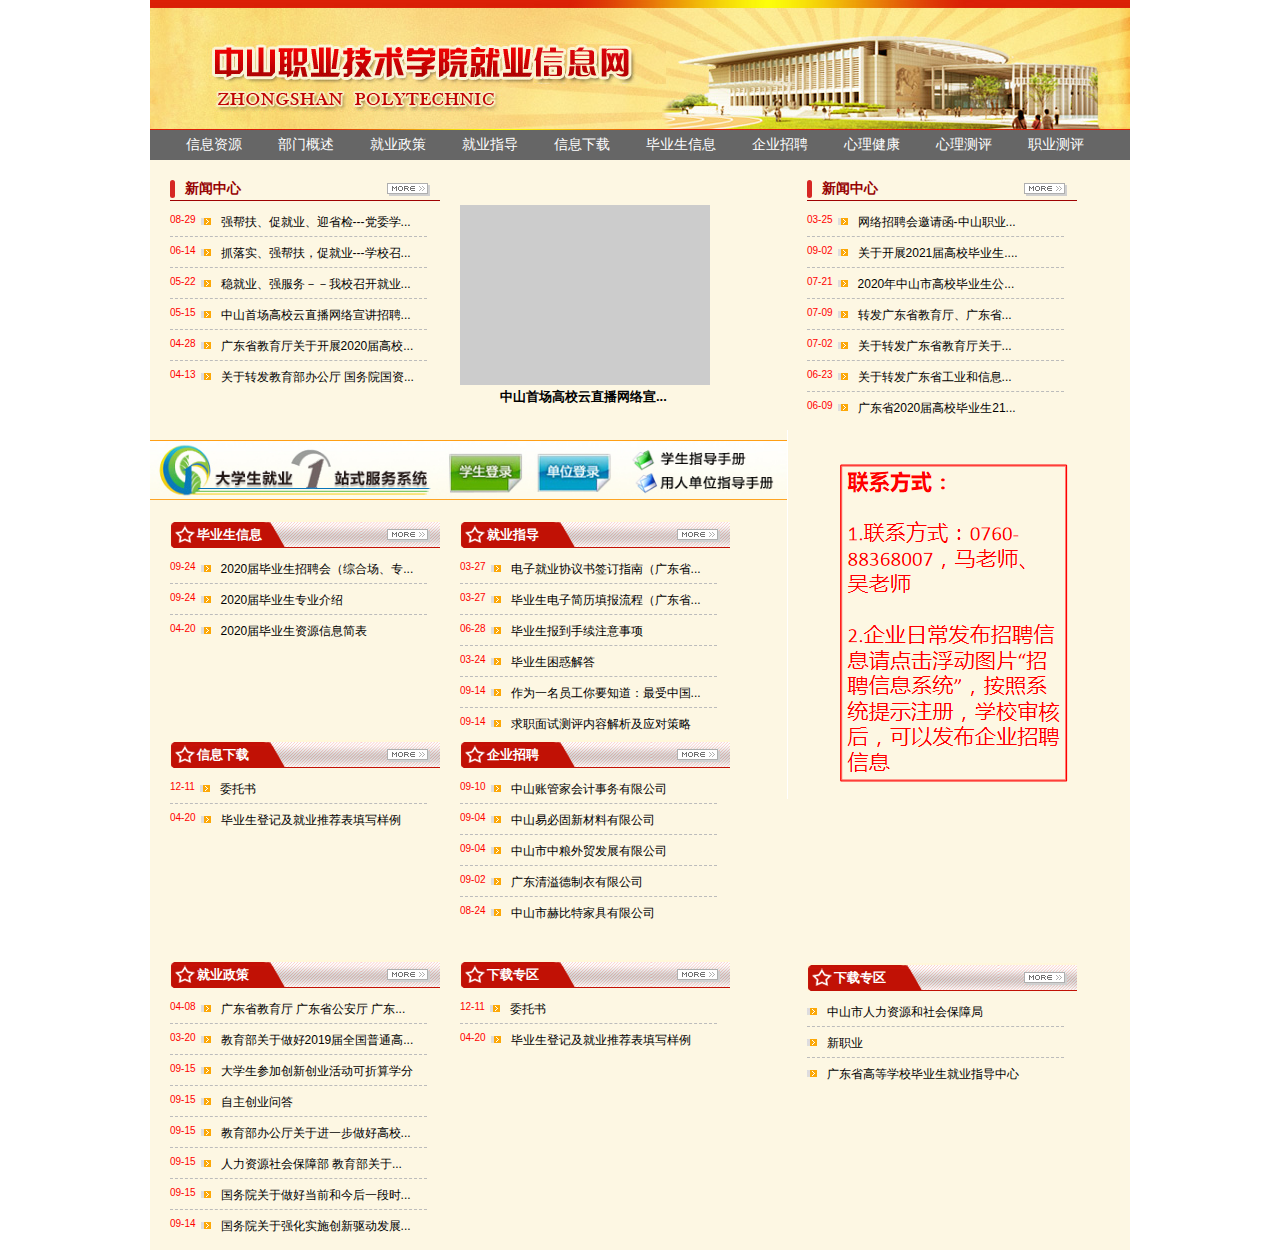
<file: HTML/HTML-9.13/index.html>
<!DOCTYPE html>
<html lang="en">
<head>
    <meta charset="UTF-8">
    <title>中山职业技术学院就业信息网</title>
    <link rel="stylesheet" href="./css/style.css" type="text/css"/>
</head>
<body>
    <div class="box">
        <div class="banner"></div>
        <div class="nav">
            <ul>
                <li><a href="#">信息资源</a></li>
                <li><a href="#">部门概述</a></li>
                <li><a href="#">就业政策</a></li>
                <li><a href="#">就业指导</a></li>
                <li><a href="#">信息下载</a></li>
                <li><a href="#">毕业生信息</a></li>
                <li><a href="#">企业招聘</a></li>
                <li><a href="#">心理健康</a></li>
                <li><a href="#">心理测评</a></li>
                <li><a href="#">职业测评</a></li>
            </ul>
        </div>
        <div class="content">
            <div class="left">
                <div class="leftContent" style="height: 230px">
                    <div class="contentTitle">
                        <span></span>
                        <p>新闻中心</p>
                        <img class="more" src="./images/more2.gif">
                    </div>
                    <div class="contentList">
                        <ul>
                            <li>
                                <span>08-29</span>
                                <img src="./images/ontop4.gif">
                                <p>强帮扶、促就业、迎省检---党委学...</p>
                            </li>
                            <li>
                                <span>06-14</span>
                                <img src="./images/ontop4.gif">
                                <p>抓落实、强帮扶，促就业---学校召...</p>
                            </li>
                            <li>
                                <span>05-22</span>
                                <img src="./images/ontop4.gif">
                                <p>稳就业、强服务－－我校召开就业...</p>
                            </li>
                            <li>
                                <span>05-15</span>
                                <img src="./images/ontop4.gif">
                                <p>中山首场高校云直播网络宣讲招聘...</p>
                            </li>
                            <li>
                                <span>04-28</span>
                                <img src="./images/ontop4.gif">
                                <p>广东省教育厅关于开展2020届高校...</p>
                            </li>
                            <li>
                                <span>04-13</span>
                                <img src="./images/ontop4.gif">
                                <p>关于转发教育部办公厅 国务院国资...</p>
                            </li>
                        </ul>
                    </div>
                </div>
                <div class="leftContent" style="height: 230px">
                    <div class="carouselBox"></div>
                    <p class="pTitleWeight">中山首场高校云直播网络宣...</p>
                </div>
                <div class="advertising">
                    <img src="./images/ncss-banner.jpg">
                </div>
                <div class="leftContent">
                    <div class="contentTitles">
                        <p>毕业生信息</p>
                        <img class="more" src="./images/more2.gif">
                    </div>
                    <div class="contentList">
                        <ul>
                            <li>
                                <span>09-24</span>
                                <img src="./images/ontop4.gif">
                                <p>2020届毕业生招聘会（综合场、专...</p>
                            </li>
                            <li>
                                <span>09-24</span>
                                <img src="./images/ontop4.gif">
                                <p>2020届毕业生专业介绍</p>
                            </li>
                            <li>
                                <span>04-20</span>
                                <img src="./images/ontop4.gif">
                                <p>2020届毕业生资源信息简表</p>
                            </li>
                        </ul>
                    </div>
                </div>
                <div class="leftContent">
                    <div class="contentTitles">
                        <p>就业指导</p>
                        <img class="more" src="./images/more2.gif">
                    </div>
                    <div class="contentList">
                        <ul>
                            <li>
                                <span>03-27</span>
                                <img src="./images/ontop4.gif">
                                <p>电子就业协议书签订指南（广东省...</p>
                            </li>
                            <li>
                                <span>03-27</span>
                                <img src="./images/ontop4.gif">
                                <p>毕业生电子简历填报流程（广东省...</p>
                            </li>
                            <li>
                                <span>06-28</span>
                                <img src="./images/ontop4.gif">
                                <p>毕业生报到手续注意事项</p>
                            </li>
                            <li>
                                <span>03-24</span>
                                <img src="./images/ontop4.gif">
                                <p>毕业生困惑解答</p>
                            </li>
                            <li>
                                <span>09-14</span>
                                <img src="./images/ontop4.gif">
                                <p>作为一名员工你要知道：最受中国...</p>
                            </li>
                            <li>
                                <span>09-14</span>
                                <img src="./images/ontop4.gif">
                                <p>求职面试测评内容解析及应对策略</p>
                            </li>
                        </ul>
                    </div>
                </div>
                <div class="leftContent">
                    <div class="contentTitles">
                        <p>信息下载</p>
                        <img class="more" src="./images/more2.gif">
                    </div>
                    <div class="contentList">
                        <ul>
                            <li>
                                <span>12-11</span>
                                <img src="./images/ontop4.gif">
                                <p>委托书</p>
                            </li>
                            <li>
                                <span>04-20</span>
                                <img src="./images/ontop4.gif">
                                <p>毕业生登记及就业推荐表填写样例</p>
                            </li>

                        </ul>
                    </div>
                </div>
                <div class="leftContent">
                    <div class="contentTitles">
                        <p>企业招聘</p>
                        <img class="more" src="./images/more2.gif">
                    </div>
                    <div class="contentList">
                        <ul>
                            <li>
                                <span>09-10</span>
                                <img src="./images/ontop4.gif">
                                <p>中山账管家会计事务有限公司</p>
                            </li>
                            <li>
                                <span>09-04</span>
                                <img src="./images/ontop4.gif">
                                <p>中山易必固新材料有限公司</p>
                            </li>
                            <li>
                                <span>09-04</span>
                                <img src="./images/ontop4.gif">
                                <p>中山市中粮外贸发展有限公司</p>
                            </li>
                            <li>
                                <span>09-02</span>
                                <img src="./images/ontop4.gif">
                                <p>广东清溢德制衣有限公司</p>
                            </li>
                            <li>
                                <span>08-24</span>
                                <img src="./images/ontop4.gif">
                                <p>中山市赫比特家具有限公司</p>
                            </li>
                        </ul>
                    </div>
                </div>
                <div class="leftContent">
                    <div class="contentTitles">
                        <p>就业政策</p>
                        <img class="more" src="./images/more2.gif">
                    </div>
                    <div class="contentList" style="height: 240px">
                        <ul>
                            <li>
                                <span>04-08</span>
                                <img src="./images/ontop4.gif">
                                <p>广东省教育厅 广东省公安厅 广东...</p>
                            </li>
                            <li>
                                <span>03-20</span>
                                <img src="./images/ontop4.gif">
                                <p>教育部关于做好2019届全国普通高...</p>
                            </li>
                            <li>
                                <span>09-15</span>
                                <img src="./images/ontop4.gif">
                                <p>大学生参加创新创业活动可折算学分</p>
                            </li>
                            <li>
                                <span>09-15</span>
                                <img src="./images/ontop4.gif">
                                <p>自主创业问答</p>
                            </li>
                            <li>
                                <span>09-15</span>
                                <img src="./images/ontop4.gif">
                                <p>教育部办公厅关于进一步做好高校...</p>
                            </li>
                            <li>
                                <span>09-15</span>
                                <img src="./images/ontop4.gif">
                                <p>人力资源社会保障部  教育部关于...</p>
                            </li>
                            <li>
                                <span>09-15</span>
                                <img src="./images/ontop4.gif">
                                <p>国务院关于做好当前和今后一段时...</p>
                            </li>
                            <li>
                                <span>09-14</span>
                                <img src="./images/ontop4.gif">
                                <p>国务院关于强化实施创新驱动发展...</p>
                            </li>
                        </ul>
                    </div>
                </div>
                <div class="leftContent">
                    <div class="contentTitles">
                        <p>下载专区</p>
                        <img class="more" src="./images/more2.gif">
                    </div>
                    <div class="contentList">
                        <ul>
                            <li>
                                <span>12-11</span>
                                <img src="./images/ontop4.gif">
                                <p>委托书</p>
                            </li>
                            <li>
                                <span>04-20</span>
                                <img src="./images/ontop4.gif">
                                <p>毕业生登记及就业推荐表填写样例</p>
                            </li>
                        </ul>
                    </div>
                </div>
            </div>
            <div class="right">
                <div class="leftContent" style="height: 230px">
                    <div class="contentTitle">
                        <span></span>
                        <p>新闻中心</p>
                        <img class="more" src="./images/more2.gif">
                    </div>
                    <div class="contentList">
                        <ul>
                            <li>
                                <span>03-25</span>
                                <img src="./images/ontop4.gif">
                                <p>网络招聘会邀请函-中山职业...</p>
                            </li>
                            <li>
                                <span>09-02</span>
                                <img src="./images/ontop4.gif">
                                <p>关于开展2021届高校毕业生....</p>
                            </li>
                            <li>
                                <span>07-21</span>
                                <img src="./images/ontop4.gif">
                                <p>2020年中山市高校毕业生公...</p>
                            </li>
                            <li>
                                <span>07-09</span>
                                <img src="./images/ontop4.gif">
                                <p>转发广东省教育厅、广东省...</p>
                            </li>
                            <li>
                                <span>07-02</span>
                                <img src="./images/ontop4.gif">
                                <p>关于转发广东省教育厅关于...</p>
                            </li>
                            <li>
                                <span>06-23</span>
                                <img src="./images/ontop4.gif">
                                <p>关于转发广东省工业和信息...</p>
                            </li>
                            <li>
                                <span>06-09</span>
                                <img src="./images/ontop4.gif">
                                <p>广东省2020届高校毕业生21...</p>
                            </li>
                        </ul>
                    </div>
                </div>
                <img style="margin-top: 20px" src="./images/2.png">
                <div class="leftContent" style="margin-top: 160px">
                    <div class="contentTitles">
                        <p>下载专区</p>
                        <img class="more" src="./images/more2.gif">
                    </div>
                    <div class="contentList">
                        <ul>
                            <li>
                                <img src="./images/ontop4.gif">
                                <p>中山市人力资源和社会保障局</p>
                            </li>
                            <li>
                                <img src="./images/ontop4.gif">
                                <p>新职业</p>
                            </li>
                            <li>
                                <img src="./images/ontop4.gif">
                                <p>广东省高等学校毕业生就业指导中心</p>
                            </li>
                        </ul>
                    </div>
                </div>
            </div>
        </div>
    </div>
</body>
</html>
</file>
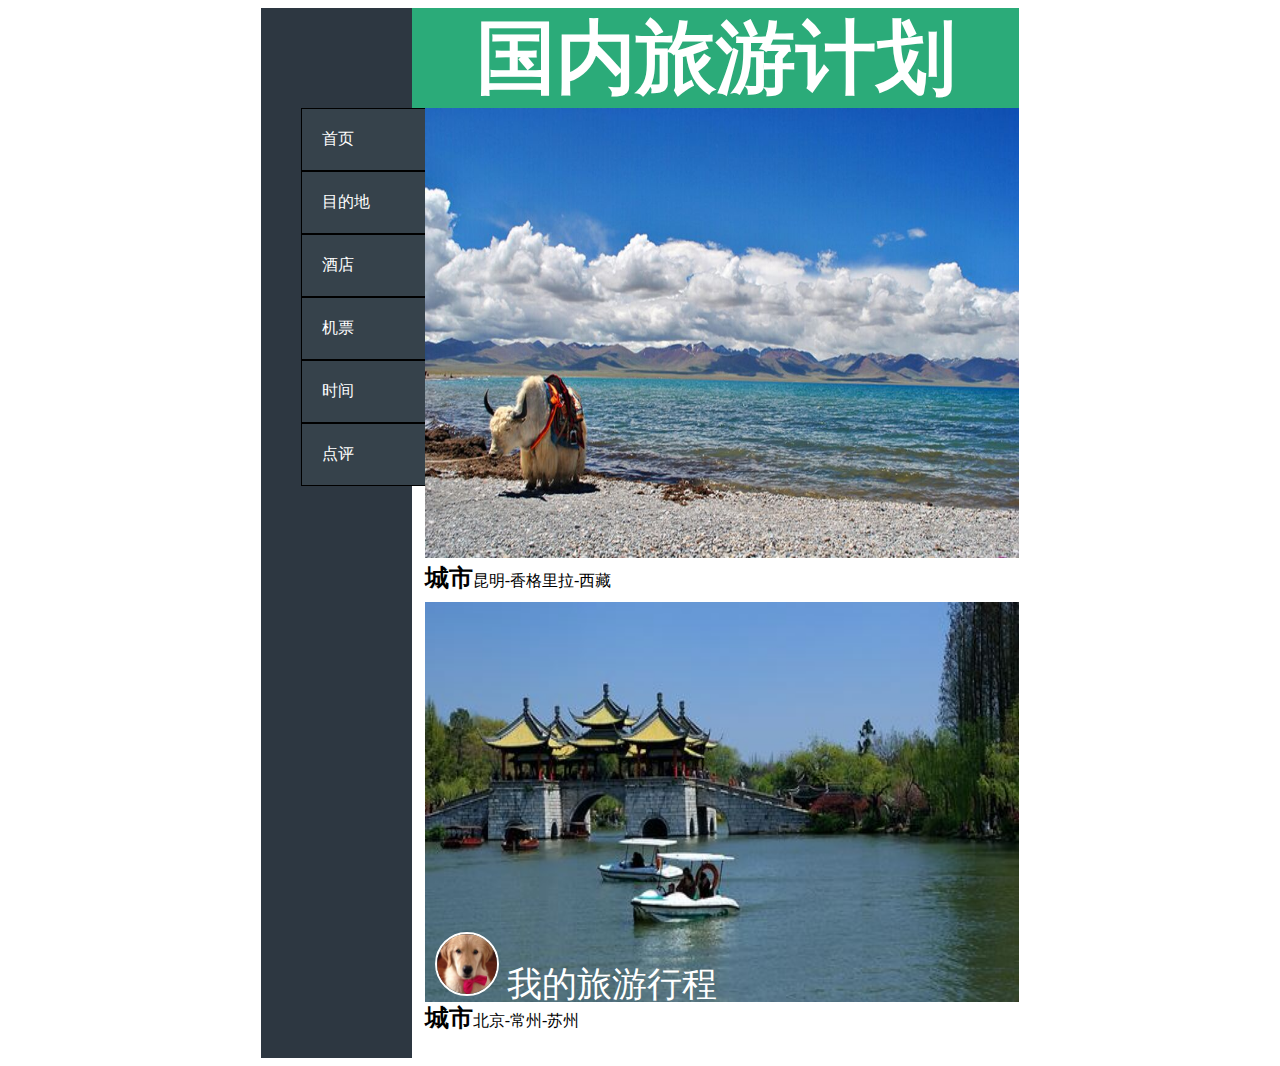
<file: HTML/HTML-9.21/index.html>
<!DOCTYPE html>
<html lang="en">
<head>
    <meta charset="UTF-8">
    <title>旅游站</title>
    <link rel="stylesheet" href="css/indexStyle.css">
</head>
<body>
    <div class="box">
        <div class="left_box">
            <ul>
                <li><a href="#">首页</a></li>
                <li><a href="#">目的地</a></li>
                <li><a href="#">酒店</a></li>
                <li><a href="#">机票</a></li>
                <li><a href="#">时间</a></li>
                <li><a href="#">点评</a></li>
            </ul>
        </div>
        <div class="right_box">
            <div class="top_banner">
                <h1>国内旅游计划</h1>
            </div>
            <div class="center_img">
                <img src="img/fengjing.jpg" width="100%" height="450px">
                <div class="center_text">
                    <p><h2>城市</h2>昆明-香格里拉-西藏</p>
                </div>
                <div class="foot_img">
                    <span>
                        <img src="img/touxiang.jpg" class="touxiang">
                        我的旅游行程
                    </span>
                </div>
                <div class="foot_text">
                    <p><h2>城市</h2>北京-常州-苏州</p>
                </div>
            </div>

        </div>
    </div>

</body>
</html>
</file>
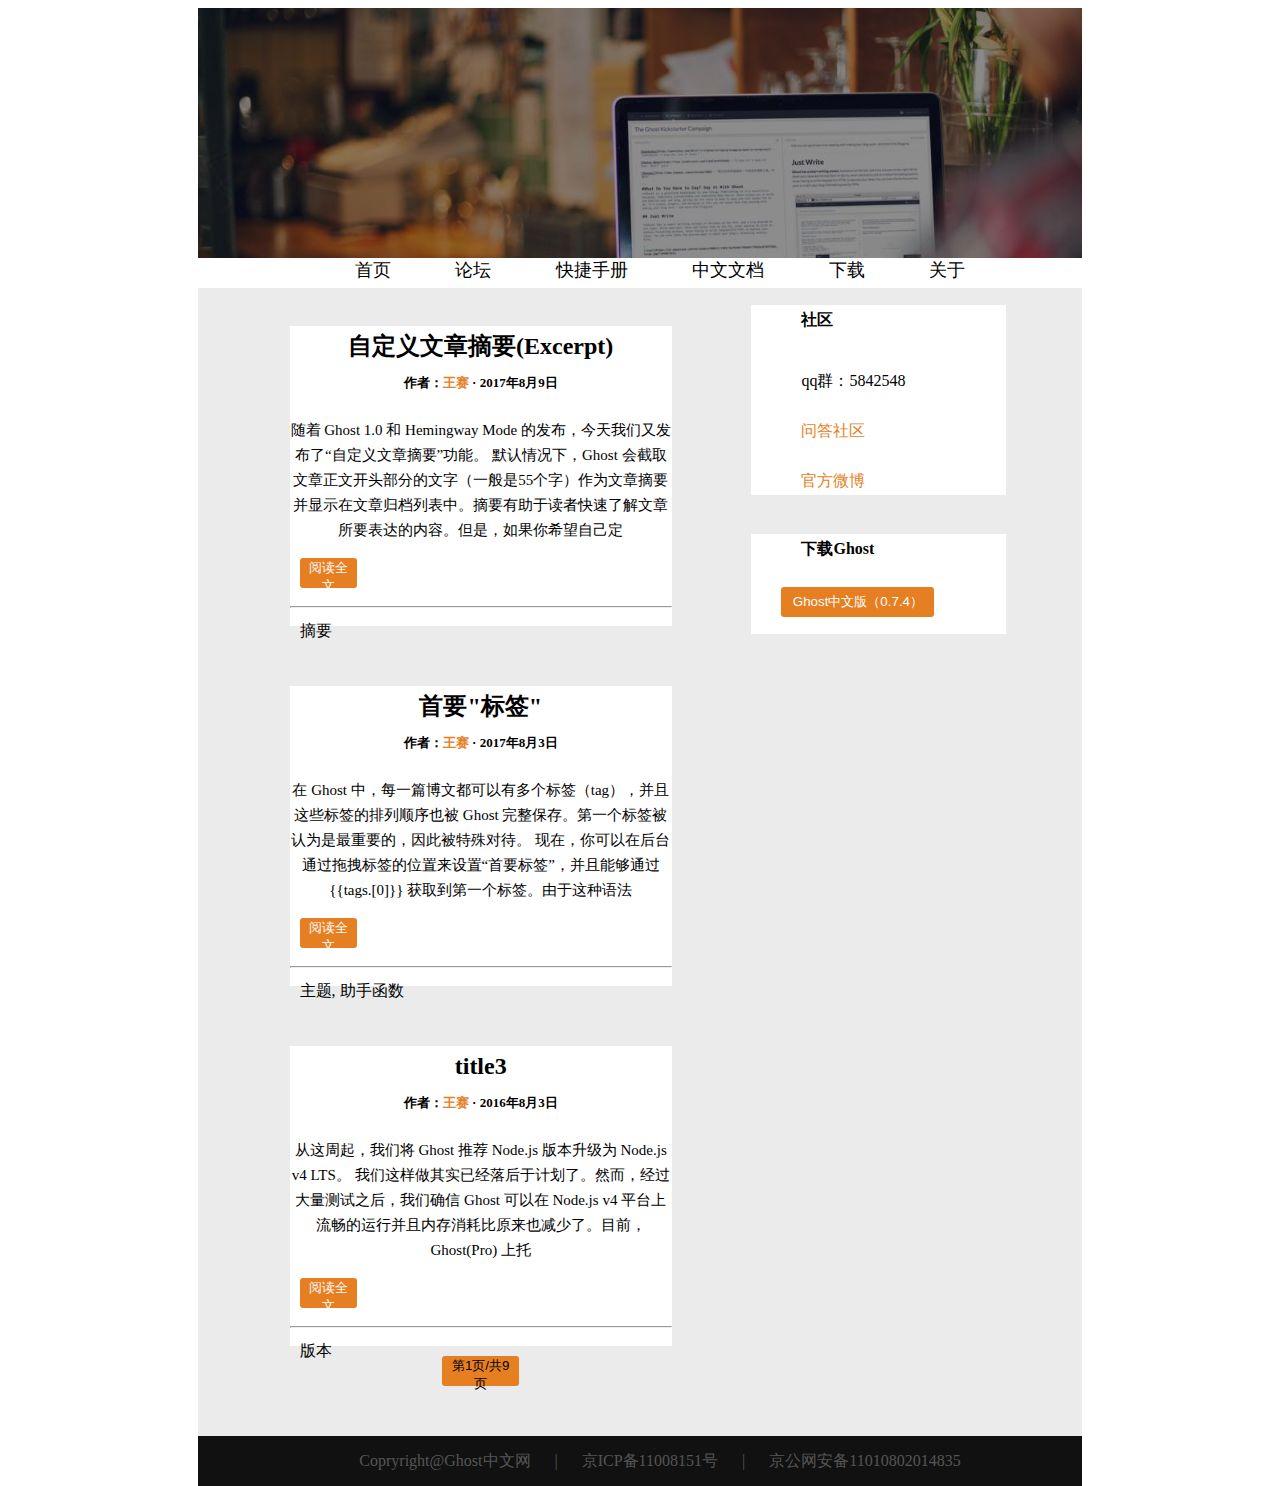
<file: HTML/HTML-9.28/index.html>
<!DOCTYPE html>
<html lang="en">
<head>
    <meta charset="UTF-8">
    <title>Blog</title>
    <link rel="stylesheet" href="css/indexStyle.css">
</head>
<body>
    <div class="bodyStyle">
        <div class="banner"></div>
        <div class="nav">
            <ul>
                <li><a href="#">首页</a></li>
                <li><a href="#">论坛</a></li>
                <li><a href="#">快捷手册</a></li>
                <li><a href="#">中文文档</a></li>
                <li><a href="#">下载</a></li>
                <li><a href="#">关于</a></li>
            </ul>
        </div>
        <br>
        <div class="section">
            <!--    blog内容栏        -->
            <div class="main">
                <div class="article">
                    <h2>自定义文章摘要(Excerpt)</h2>
                    <h6>作者：<a href="">王赛</a>  · 2017年8月9日</h6>
                    <p>随着 Ghost 1.0 和 Hemingway Mode 的发布，今天我们又发布了“自定义文章摘要”功能。 默认情况下，Ghost 会截取文章正文开头部分的文字（一般是55个字）作为文章摘要并显示在文章归档列表中。摘要有助于读者快速了解文章所要表达的内容。但是，如果你希望自己定</p>
                    <button type="button" class="article_btn">阅读全文</button>
                    <br>
                    <hr>
                    <div class="aside_foot">摘要</div>
                </div>
                <br>
                <div class="article">
                    <h2>首要"标签"</h2>
                    <h6>作者：<a href="">王赛</a>  · 2017年8月3日</h6>
                    <p>在 Ghost 中，每一篇博文都可以有多个标签（tag），并且这些标签的排列顺序也被 Ghost 完整保存。第一个标签被认为是最重要的，因此被特殊对待。 现在，你可以在后台通过拖拽标签的位置来设置“首要标签”，并且能够通过 {{tags.[0]}} 获取到第一个标签。由于这种语法</p>
                    <button type="button" class="article_btn">阅读全文</button>
                    <br>
                    <hr>
                    <div class="aside_foot"> 主题, 助手函数</div>
                </div>
                <br>
                <div class="article">
                    <h2>title3</h2>
                    <h6>作者：<a href="">王赛</a>  · 2016年8月3日</h6>
                    <p>从这周起，我们将 Ghost 推荐 Node.js 版本升级为 Node.js v4 LTS。 我们这样做其实已经落后于计划了。然而，经过大量测试之后，我们确信 Ghost 可以在 Node.js v4 平台上流畅的运行并且内存消耗比原来也减少了。目前，Ghost(Pro) 上托</p>
                    <button type="button" class="article_btn">阅读全文</button>
                    <br>
                    <hr>
                    <div class="aside_foot"> 版本</div>
                </div>
                <div class="foot_nav">
                   <button type="button" class="foot_nav_btn1">第1页/共9页</button>
                </div>
            </div>
            <div class="aside">
                <div class="aside_box1">
                    <h4>社区</h4>
                    <ul>
                        <li>qq群：5842548</li>
                        <li><a href="#">问答社区</a></li>
                        <li><a href="#">官方微博</a></li>
                    </ul>
                </div>
                <br>
                <div class="aside_box2">
                    <h4>下载Ghost</h4>
                    <button class="aside_box2_btn" type="submit">Ghost中文版（0.7.4）</button>
                </div>
            </div>
        </div>
        <div class="foot">
            <ul>
                <li>Copryright@Ghost中文网</li>
                <li>|</li>
                <li>京ICP备11008151号</li>
                <li>|</li>
                <li>京公网安备11010802014835</li>
            </ul>
        </div>



    </div>
</body>
</html>
</file>
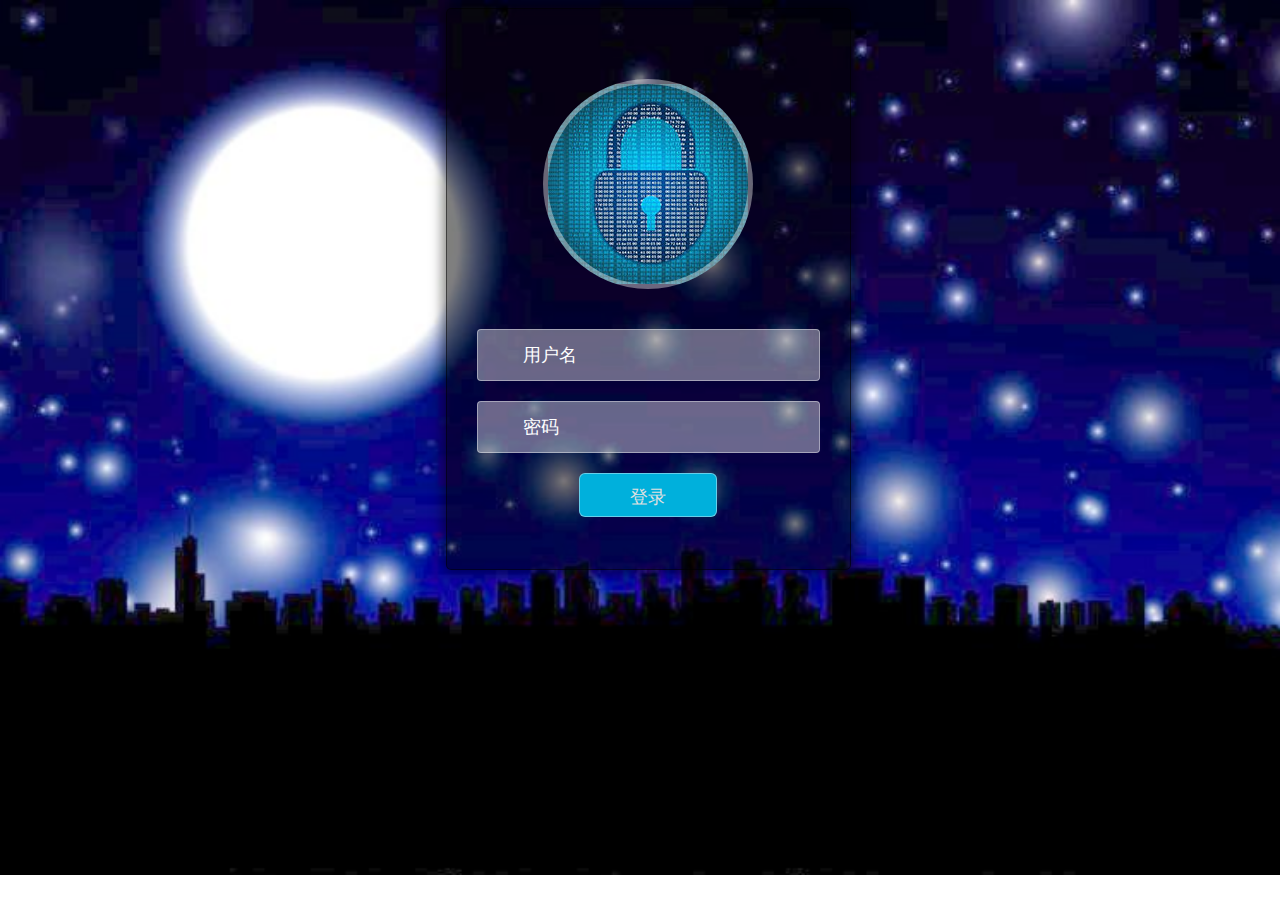
<file: HTML/HTML-10.12/html/index.html>
<!DOCTYPE html>
<html lang="en">
<head>
    <meta charset="UTF-8">
    <title>form表单</title>
    <link rel="stylesheet" href="../css/indexStyle.css">
    <script src="../js/indexStyle.js"></script>
</head>
<body>
<form action="">
    <div class="border-radius"></div>
        <input type="text" name="name" placeholder="用户名">
        <input type="password" name="password" placeholder="密码">
        <input type="submit" name="submit" value="登录" class="btn">

</form>


</body>
</html>
</file>
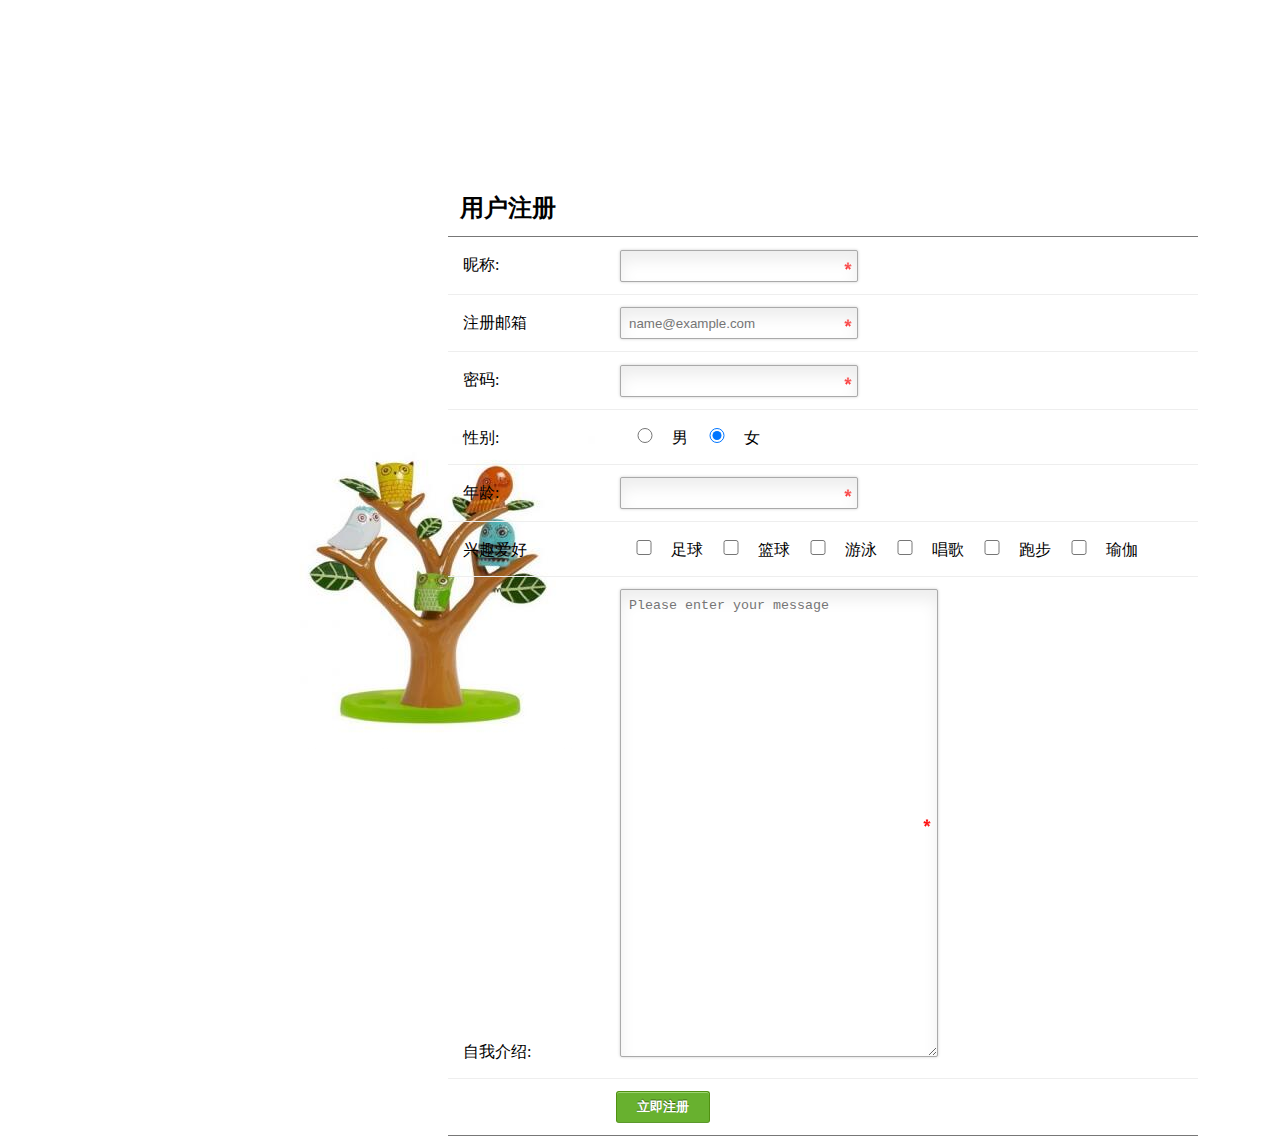
<file: HTML/HTML-10.12/html/form.html>
<!DOCTYPE html>
<html lang="en">
<head>
    <meta charset="UTF-8">
    <title>表单验证</title>
    <link rel="stylesheet" href="../css/formStyle.css">
</head>
<body>
    <div>
        <img src="../img/tree.jpg" class="tree">
        <form action="#" class="contact_form" method="post" name="contact_form">
            <ul>
                <li class="usually">
                    <h2>用户注册</h2>
                </li>
                <li class="usually">
                    <span>昵称:</span>
                    <input type="text" id="name" name="name" required>
                </li>
                <li class="usually">
                    <span>注册邮箱</span>
                    <input type="email" name="email" placeholder="name@example.com" required>
                </li>
                <li class="usually">
                    <span>密码:</span>
                    <input type="password" name="password" required>
                </li>
                <li class="special">
                    <span>性别:</span>
                    <input type="radio" name="sex" id="male" checked>
                    <label for="male">男</label>
                    <input type="radio" name="sex" id="female" checked>
                    <label for="female">女</label>
                </li>
                <li class="usually">
                    <span>年龄:</span>
                    <input type="number" name="age" required>
                </li>
                <li class="special">
                    <span>兴趣爱好</span>
                    <input type="checkbox" id="football" name="interest">
                    <label for="football">足球</label>
                    <input type="checkbox" id="basketball" name="interest">
                    <label for="basketball">篮球</label>
                    <input type="checkbox" id="swim" name="interest">
                    <label for="swim">游泳</label>
                    <input type="checkbox" id="sing" name="interest">
                    <label for="sing">唱歌</label>
                    <input type="checkbox" id="run" name="interest">
                    <label for="run">跑步</label>
                    <input type="checkbox" id="yoga" name="interest">
                    <label for="yoga">瑜伽</label>
                </li>
                <li class="usually">
                    <span>自我介绍:</span>
                    <textarea name="introduction" cols="200" rows="30"
                              placeholder="Please enter your message"
                              class="message" required></textarea>
                </li>
                <li>
                   <button class="submitBtn" type="submit">立即注册</button>
                </li>
            </ul>

        </form>
    </div>

</body>
</html>
</file>
<file: HTML/HTML-9.13/css/style.css>
*{
    margin: 0;
    padding: 0;
    font-family: microsoft yahei light,microsoft yahei,PingFangSC-Regular,Helvetica,sans-serif,等线;
    user-select: none;
    outline: none;
    list-style: none;
}
.box{
    margin: 0 auto;
    width: 980px;
    padding-bottom: 10px;
}
/*banner图*/
.banner{
    width: 100%;
    height: 130px;
    background-color: #CCC;
    background-image: url("../images/jiuye.jpg");
}
/*导航条*/
.nav{
    width: 100%;
    height: 30px;
    background-color: #666;
}
.nav ul{
    padding-top: 5px;
}
.nav li{
    float: left;
    margin-left: 36px;
}
.nav li a{
    color: #FFF;
    font-size: 14px;
    text-decoration: none;
}
.nav li a:hover{
    color: #FFFEBE;
}
/*内容*/
.content{
    width: 100%;
    height: 1090px;
    background-color: #FDF7E3;
}
.contentTitle{
    width: 100%;
    height: 20px;
    border-bottom: solid #9F0202 1px;
}
.contentTitles{
    width: 100%;
    height: 28px;
    background-image: url("../images/cyan.gif");
}
.contentTitle span{
    display: block;
    width: 5px;
    border-radius: 10px;
    height: 90%;
    float: left;
    background-color: #D62724;
}
.contentTitle p{
    font-size: 14px;
    font-weight: bold;
    margin-left: 15px;
    color: #970202;
}
.contentTitles p{
    position: relative;
    top: 6px;
    left: 12px;
    font-size: 13px;
    font-weight: bold;
    margin-left: 15px;
    color: #FFF;
}
.contentTitle .more{
    float: right;
    margin-top: -15px;
    margin-right: 10px;
}
.contentTitles .more{
    float: right;
    margin-top: -9px;
    margin-right: 10px;
}
.contentList{
    width: 95%;
    height: 200px;
}
.contentList ul{
    margin-top: 10px;
}
.contentList li{
    margin-top: 5px;
    height: 25px;
    border-bottom: dashed #BCBCBC 1px;
}
.contentList li:last-child{
    border-bottom: none;
}
.contentList li *{
    float: left;
}
.contentList span{
    font-size: 10px;
    color: #FF0000;
    margin-top: 3px;
    margin-right: 5px;
}
.contentList p{
    font-size: 12px;
    margin-top: 3px;
    margin-left: 5px;
    cursor: pointer;
}
.contentList p:hover{
    color: #006600;
}
.pTitleWeight{
    font-weight: bold;
    font-size: 13px;
    margin-left: 40px;
    margin-top: 3px;
}
/*左内容*/
.left{
    float: left;
    width: 65%;
}
.leftContent{
    float: left;
    width: 270px;
    height: 200px;
    margin-top: 20px;
    margin-left: 20px;
}
.carouselBox{
    margin-top: 25px;
    width: 250px;
    height: 180px;
    background-color: #CCC;
}
.advertising{
    float: left;
    width: 100%;
    height: 60px;
    margin-top: 30px;
}
.advertising img{
    width: 100%;
}
/*右内容*/
.right{
    float: right;
    width: 35%;
}
</file>
<file: HTML/HTML-9.21/css/indexStyle.css>
.box{
    width: 60%;
    height: 1050px;
    margin: 0 auto;
    /*background-color: pink;*/
}
.left_box{
    width: 20%;
    height: 1050px;
    background-color: #2d3741;
    float: left;
}
.left_box ul{
    display: block;
    text-decoration:none;
    margin-top: 100px;
}
.left_box li{
    text-decoration: none;
    display: block;
    border: 1px solid #000000;
    width: 100px;
    background-color: #36424b;
    padding: 20px;
    color: white;
}
.left_box a{
    text-decoration: none;
    color: white;
}
.right_box{
    width: 80%;
    height: 800px;
    float: right    ;
}
.top_banner{
    width: 100%;
    height: 100px;
    text-align: center;
    margin: 0 auto;
    line-height: 100px;
    background-color: #2bab79;
}
.top_banner h1{
    margin: 0 auto;
    color: white;
    font-size: 80px;
}
.center_img{
    width: 98%;
    height: 300px;
    float: right;
    background-image: url("../img/fengjing.jpg");
    background-repeat: no-repeat;
    background-size: 100% 450px;
    background-color: pink;
}

.center_text{
    width: 100%;
    height: 40px;
}
.center_text p{
    display: inline;
}
.center_text h2{
    display: inline;
}
.foot_img{
    width: 100%;
    height: 400px;
    background-image: url("../img/华东.jpg");
    background-repeat: no-repeat;
    background-size: 100% 400px ;
}
.foot_img span{
    font-size: 35px;
    color: white;
}
.foot_text{
    width: 100%;
    height: 40px;
}
.foot_text p{
    display: inline;
}
.foot_text h2{
    display: inline;
}
.touxiang{
    width: 60px;
    height: 60px;
    border: 2px solid white;
    border-radius: 50px;
    margin-top: 330px;
    margin-left: 10px;
}
</file>
<file: HTML/HTML-9.28/css/indexStyle.css>
.bodyStyle{
    width: 70%;
    height: 1450px;
    margin: 0 auto;
    background-color: #ebebeb;
}
.banner{
    width: 100%;
    height: 250px;
    background-color: bisque;
    background-image: url("../img/banner.jpg");
    background-repeat: no-repeat;
    background-size:100%;
}
.nav{
    width: 100%;
    height: 30px;
    background-color: white;
    text-align: center;
    font-size: 18px;
}
.nav ul{
    display: inline;
    text-decoration: none;
}
.nav li{
    display: inline;
    text-decoration: none;
    padding: 30px;
}
.nav a{
    text-decoration: none;
    color: black;
}
.nav a:hover{
    text-decoration: none;
    color: aquamarine;
}
.section{
    width: 90%;
    height: 1000px;
    margin: 0 auto;
    /*background-color: pink;*/
}
.main{
    width: 60%;
    height: 1000px;
    float: left;
    line-height: 40px;
}
.article{
    width: 80%;
    height: 300px;
    margin: 0 auto;
    background-color: white;
    text-align: center;
    display: block;
}
.article a{
    text-decoration: none;
    color: #e67e22;
}
.article h6{
    font-size: 13px;
    margin-top: -23px;
}
.article p{
    margin-top: -15px;
    font-size: 15px;
    line-height: 25px;
}
.article_btn{
    width: 15%;
    height: 30px;
    border: 0px;
    border-radius: 3px;
    float: left;
    margin-left: 10px;
    background-color: #e67e22;
    color: white;
}
.aside_foot{
    float: left;
    text-align: center;
    margin-top: -5px;
    font-size: 16px;
    margin-left: 10px;
}
.foot_nav{
    text-align: center;
    margin: 10px  auto;
    width: 20%;
    height: 50px;
}
.foot_nav_btn1{
    width: 80%;
    height: 30px;
    border: 0px;
    border-radius: 3px;
    background-color: #e67e22;
}
.aside{
    width: 40%;
    height: 500px;
    float: right;
    display: block;
}
.aside_box1{
    width: 80%;
    height: 190px;
    margin: 0 auto;
    text-align: left;
    line-height: 30px;
    background-color: white;
}
.aside_box1 h4{
    margin-top: -1px;
    margin-left: 50px;
}
.aside_box1 ul{
    text-decoration: none;
}
.aside_box1 li{
    text-decoration: none;
    display: block;
    padding: 10px;
}
.aside_box1 a{
    text-decoration: none;
    color: #e67e22;
}
.aside_box2{
    width: 80%;
    height: 100px;
    margin: 0 auto;
    text-align: left;
    display: block;
    background-color: white;
    line-height: 30px;
}
.aside_box2 h4{
    margin-left: 50px;
}
.aside_box2_btn{
    width: 60%;
    height: 30px;
    background-color: #e67e22;
    color: white;
    border: 0px;
    border-radius: 3px;
    margin-left: 30px;
}
.foot{
    width: 100%;
    height: 50px;
    background-color: #111111;
    color: #555555;
    line-height: 50px;
    text-align: center;
    margin-top: 130px;
}
.foot ul{
    text-decoration: none;
}
.foot li{
    margin-top: 10px;
    text-decoration: none;
    display: inline;
    padding: 10px;
}
</file>
<file: HTML/HTML-10.12/css/indexStyle.css>
html, body {
    width: 100%;
    height: 100%
}

body {
    background: url("../img/1.png") no-repeat;
    background-size: 100%;
}

form {
    width: 343px;
    height: 500px;
    margin: 0 auto;
    padding: 30px;
    border: 1px solid rgba(0,0,0,.5);
    border-radius: 5px;
    background: rgba(0,0,0,0.5);
    box-shadow: 0 0 13px 3px rgba(0,0,0,.5);
    overflow: hidden;
}
.border-radius{
    width: 200px;
    height: 200px;
    margin: 40px auto;
    background: url("../img/2.jpg") no-repeat center center;
    border: 5px solid rgba(255,255,255,.4);
    border-radius: 200px;
}
input{
    width: 276px;
    height: 48px;
    border: 1px solid rgba(255,255,255,.4);
    border-radius: 4px;
    display: block;
    font-family: "Source Sans Pro",sans-serif;
    font-size: 18px;
    color: #fff;
    padding-left: 45px;
    padding-right: 20px;
    margin-bottom: 20px;
    background: rgba(255,255,255,0.4) no-repeat 16px 16px;
}
::-webkit-input-placeholder{
    color: #fff;
}
input:focus{
    background-color: rgba(0,0,0,0.2);
    box-shadow: 0 0 5px 1px rgba(255,255,255,.5);
    overflow: hidden;
}
input[type=submit]{
    cursor: pointer;
}
.btn{
    width: 138px;
    height: 44px;
    border-radius: 4px;
    margin: 0 auto;
    background: #00B0Dc;
    padding: 10.5px 21px;
    border-radius: 6px;
    color: #e1e1e1;
}
.btn:hover{
    border: 1px solid #253737;
    text-shadow: 0 1px 0 #333333;
    background: #00B0Dc;
    color: #fff;
}
.btn:active{
    margin-top: 1px;
    text-shadow: 0 -1px 0 #333333;
    border: 1px solid #253737;
    background: #00B0Dc;
    color: #fff;
}
</file>
<file: HTML/HTML-10.12/css/formStyle.css>
.contact_form{
    width: 70%;
    position: absolute;
    top: 20%;
    left: 35%;
}

.tree {
    position: relative;
    top: 420px;
    left: 260px;
}

.contact_form ul {
    width: 750px;
    list-style: none;
    margin: 0px;
    padding: 0px;
    text-decoration: none;
}

.contact_form li {
    padding: 12px;
    border-bottom: 1px solid #eee;
    position: relative;
    text-decoration: none;list-style: none;
}

.contact_form h2, .contact_form span {
    font-family: Georgia, Times, "Times New Roman", Serif;
}

.contact_form li:first-child,
.contact_form li:last-child {
    border-bottom: 1px solid #777;
}

.contact_form h2 {
    margin: 0;
}

.contact_form span {
    width: 150px;
    margin-top: 3px;
    display: inline-block;
    padding: 3px;
}

.usually input {
    height: 20px;
    width: 220px;
    padding: 5px 8px;
}

.contact_form textarea {
    padding: 8px;
    width: 300px;
}

.contact_form button {
    margin-left: 156px
}

.special input {
    height: 15px;
    width: 40px;
    padding: 5px 8px;
}

.usually input,
.usually textarea {
    background: #fff url("../img/attention.png") no-repeat 98% center;
    border: 1px solid #aaa;
    box-shadow: 0px 0px 3px #ccc, 0 10px 15px #eee inset;
    border-radius: 2px;
    transition: padding .25s;
}
.usually input:focus,
.usually textarea:focus{
    background: #fff;
    border:1px solid #555;
    box-shadow: 0 0 3px #aaa;
    padding-right: 70px;
}

.usually input:focus:invalid,
.usually textarea:focus:invalid{
    background: #fff url("../img/warn.png") no-repeat 98% center;
    box-shadow: 0 0 5px #d45252;
}
.usually input:required:valid,
.usually textarea:required:valid{
    background: #fff url("../img/right.png") no-repeat 98% center;
    box-shadow: 0 0 5px #5cd053;
    border-color: #28921f;
}

button.submitBtn{
    background-color: #68b12f;
    background: linear-gradient(top,#68b12f,#50911e);
    border: 1px solid #509111;
    border-bottom: 1px solid #5b992b;
    border-radius: 3px;
    box-shadow: inset 0 1px 0 0 #9fd574;
    color: white;
    font-weight: bold;
    padding: 6px 20px;
    text-align: center;
    text-shadow: 0 -1px 0 #396715;
}

button.submitBtn:hover{
    opacity: .85;
    cursor: pointer;
}

button.submitBtn:active{
    border: 1px solid #02911e;
    box-shadow: 0 0 10px 5px #356b0b inset;
}
</file>
